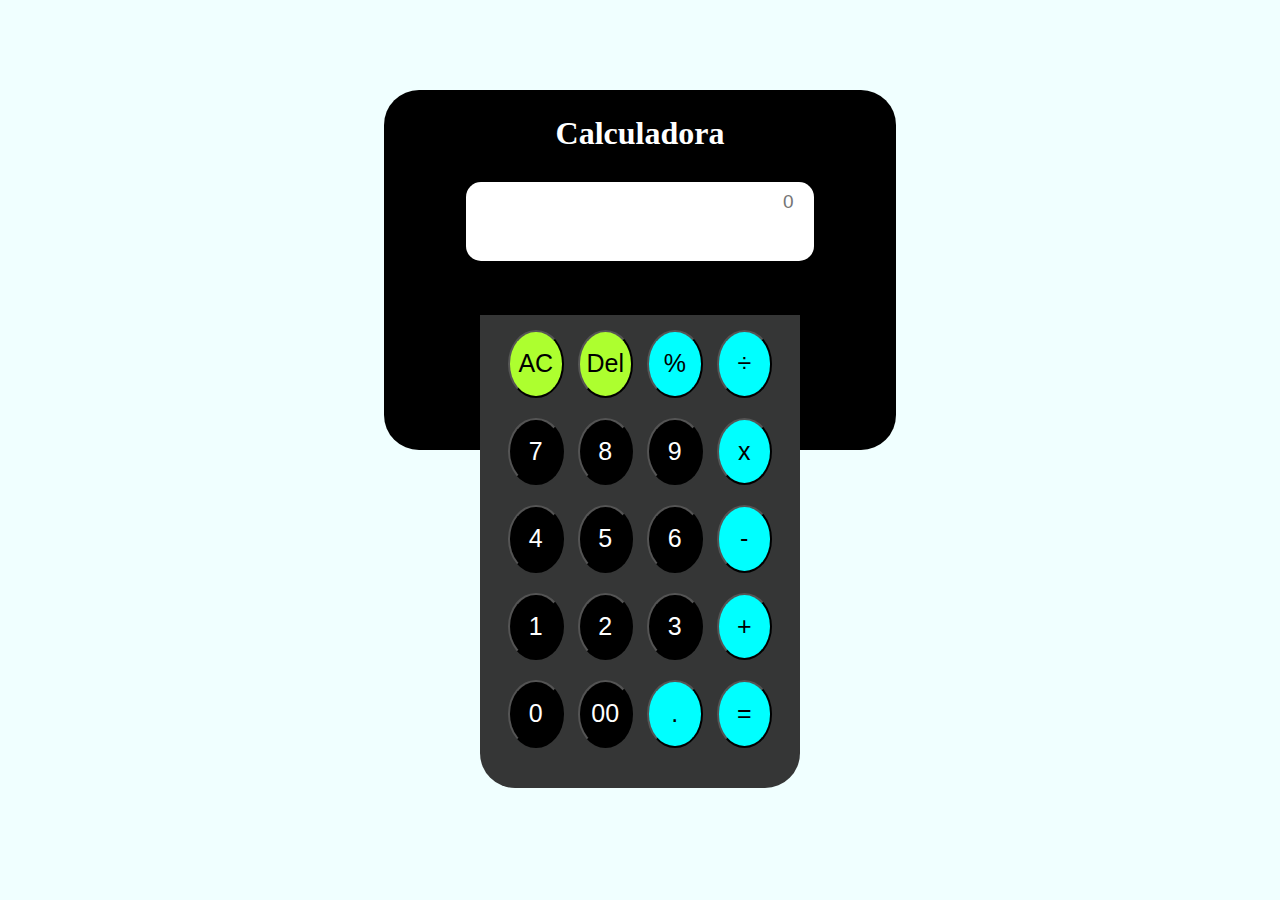
<file: index.html>
<!DOCTYPE html>
<html lang="pt-ao">
<head>
    <meta charset="UTF-8">
    <meta http-equiv="X-UA-Compatible" content="IE=edge">
    <meta name="viewport" content="width=device-width, initial-scale=1.0">
    <link rel="stylesheet" type="text/css" href="css/etilo.css">

    <title>Calculadora</title>
</head>
<body>
    
    <div id="visor">
        <h1 class="branco">Calculadora</h1>
        <form action="">
            <input id="cal" disabled class="entradStilo visorcima" type="text" placeholder="0">
            <input id="resultado" disabled class="entradStilo visorbaixo" type="text">
        </form>
    </div>

    <div id="corpo">

        <div class="divisao">
            <input onclick="calcular('acao', 'AC')" class="verde" type="button" value="AC">
            <input onclick="calcular('acao', 'Del')" class="verde" type="button" value="Del">
            <input onclick="calcular('acao', '%')" class="azul" type="button" value="%">
            <input onclick="calcular('acao', '/')" class="azul" type="button" value="&divide;">
        </div>
        <div class="divisao">
            <input onclick="calcular('valor', 7)" type="button" value="7">
            <input onclick="calcular('valor', 8)" type="button" value="8">
            <input onclick="calcular('valor', 9)" type="button" value="9">
            <input onclick="calcular('acao', '*')" class="azul" type="button" value="x">
        </div>
        <div class="divisao">
            <input onclick="calcular('valor', 4)" type="button" value="4">
            <input onclick="calcular('valor', 5)" type="button" value="5">
            <input onclick="calcular('valor', 6)" type="button" value="6">
            <input onclick="calcular('acao', '-')" class="azul" type="button" value="-">
        </div>
        <div class="divisao">
            <input onclick="calcular('valor', 1)" type="button" value="1">
            <input onclick="calcular('valor', 2)" type="button" value="2">
            <input onclick="calcular('valor', 3)" type="button" value="3">
            <input onclick="calcular('acao', '+')" class="azul" type="button" value="+">
        </div>
        <div class="divisao">
            <input onclick="calcular('valor', 0)" type="button" value="0">
            <input onclick="calcular('acao', '00')" type="button" value="00">
            <input onclick="calcular('acao', '.')" class="azul" type="button" value=".">
            <input onclick="calcular('acao', '=')" class="azul" type="button" value="=">
        </div>

    </div>

    <script src="js/estilo.js"></script>

</body>
</html>
</file>
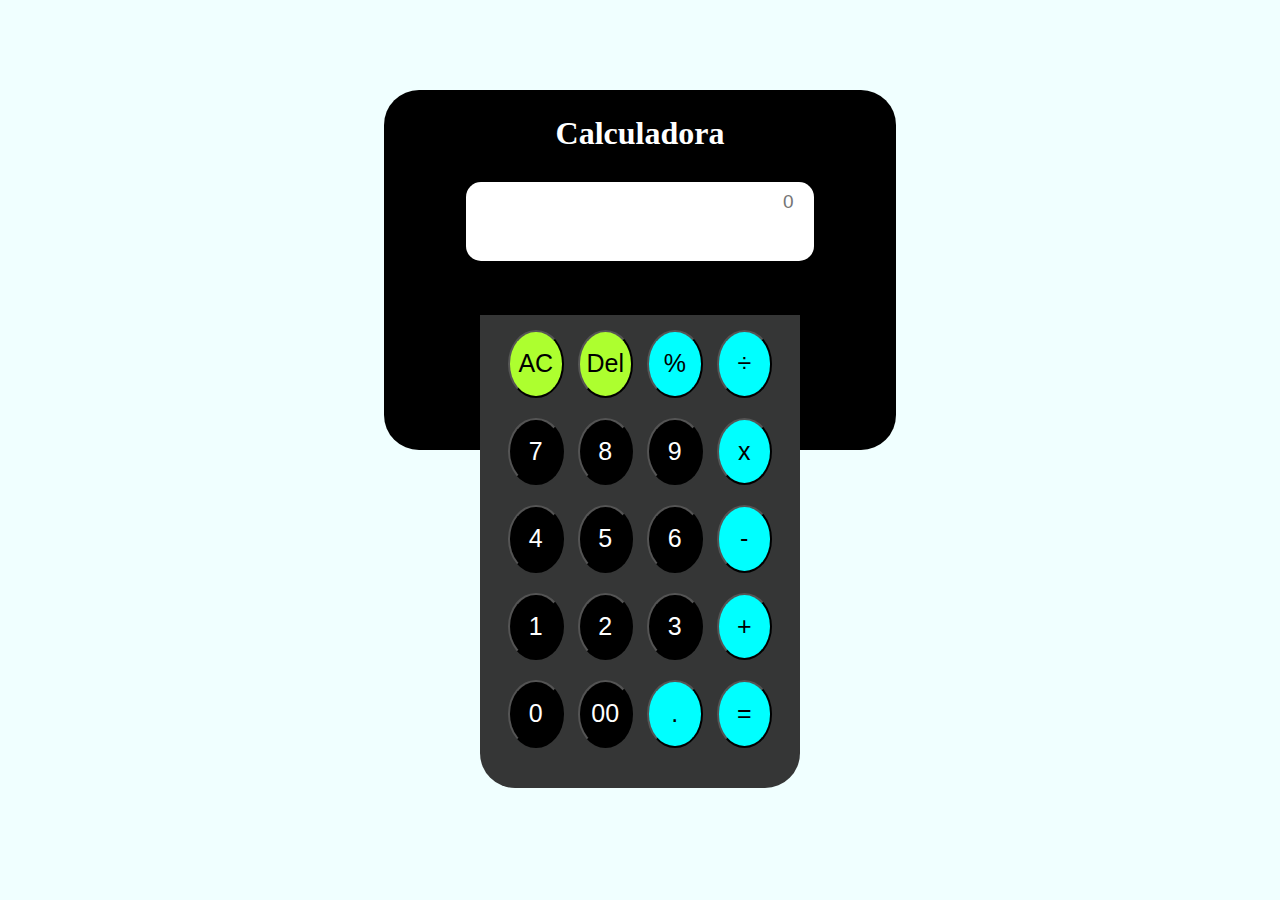
<file: calculadora.html>
<!DOCTYPE html>
<html lang="pt-ao">
<head>
    <meta charset="UTF-8">
    <meta http-equiv="X-UA-Compatible" content="IE=edge">
    <meta name="viewport" content="width=device-width, initial-scale=1.0">
    <link rel="stylesheet" type="text/css" href="css/etilo.css">

    <title>Calculadora</title>
</head>
<body>
    
    <div id="visor">
        <h1 class="branco">Calculadora</h1>
        <form action="">
            <input id="cal" disabled class="entradStilo visorcima" type="text" placeholder="0">
            <input id="resultado" disabled class="entradStilo visorbaixo" type="text">
        </form>
    </div>

    <div id="corpo">

        <div class="divisao">
            <input onclick="calcular('acao', 'AC')" class="verde" type="button" value="AC">
            <input onclick="calcular('acao', 'Del')" class="verde" type="button" value="Del">
            <input onclick="calcular('acao', '%')" class="azul" type="button" value="%">
            <input onclick="calcular('acao', '/')" class="azul" type="button" value="&divide;">
        </div>
        <div class="divisao">
            <input onclick="calcular('valor', 7)" type="button" value="7">
            <input onclick="calcular('valor', 8)" type="button" value="8">
            <input onclick="calcular('valor', 9)" type="button" value="9">
            <input onclick="calcular('acao', '*')" class="azul" type="button" value="x">
        </div>
        <div class="divisao">
            <input onclick="calcular('valor', 4)" type="button" value="4">
            <input onclick="calcular('valor', 5)" type="button" value="5">
            <input onclick="calcular('valor', 6)" type="button" value="6">
            <input onclick="calcular('acao', '-')" class="azul" type="button" value="-">
        </div>
        <div class="divisao">
            <input onclick="calcular('valor', 1)" type="button" value="1">
            <input onclick="calcular('valor', 2)" type="button" value="2">
            <input onclick="calcular('valor', 3)" type="button" value="3">
            <input onclick="calcular('acao', '+')" class="azul" type="button" value="+">
        </div>
        <div class="divisao">
            <input onclick="calcular('valor', 0)" type="button" value="0">
            <input onclick="calcular('acao', '00')" type="button" value="00">
            <input onclick="calcular('acao', '.')" class="azul" type="button" value=".">
            <input onclick="calcular('acao', '=')" class="azul" type="button" value="=">
        </div>

    </div>

    <script src="js/estilo.js"></script>

</body>
</html>
</file>
<file: css/etilo.css>
*{
    margin: 0px;
    padding: 0px;
}
.branco{
    color: #fff;
}
h1{
    margin: 25px 0px 30px 0px;
}
body{
    width: 100%;
    height: 100vh;
    font-family: 'Times New Roman', Times, serif;
    display: flex;
    justify-content: center;
    align-items: center;
    background-color: #f0ffff;
}
#visor{
    width: 40%;
    height: 40vh;
    background-color: #000;
    position: relative;
    bottom: 20%;
    text-align: center;
    border-radius: 35px;
    min-width: 240px;
    min-height: 300px;

}
#corpo{
    width: 25%;
    height: 52.5vh;
    background-color: #353636;
    position: absolute;
    bottom: 12.5%;
    border-radius: 0px 0px 35px 35px;
    min-width: 240px;
    min-height: 330px;
}
.entradStilo{
    outline: none;
    width: 60%;
    padding: 9px 20px;
    border: 0px;
    text-align: right;
    background-color: #fff;
    font-size: 19px;
}
.visorbaixo{
    margin-top: -1px;
    border-radius: 0px 0px 15px 15px;
}
.visorcima{
    border-radius: 15px 15px 0px 0px;
}
.divisao{
    margin: 10px;
    text-align: center;
}
.divisao input{
    width: 18.5%;
    height: 7.5vh;
    border-radius: 50%;
    margin: 5px;
    font-size: 25px;
    color: #fff;
    background-color: #000;
    cursor: pointer;
    outline: none;
    min-height: 40px;
}
.divisao .azul{
    background-color: #00ffff;
    color: #000;
}
.divisao .verde{
    background-color: #adff2f;
    color: #000;
}
.direita{
    text-align: right;
}
</file>
